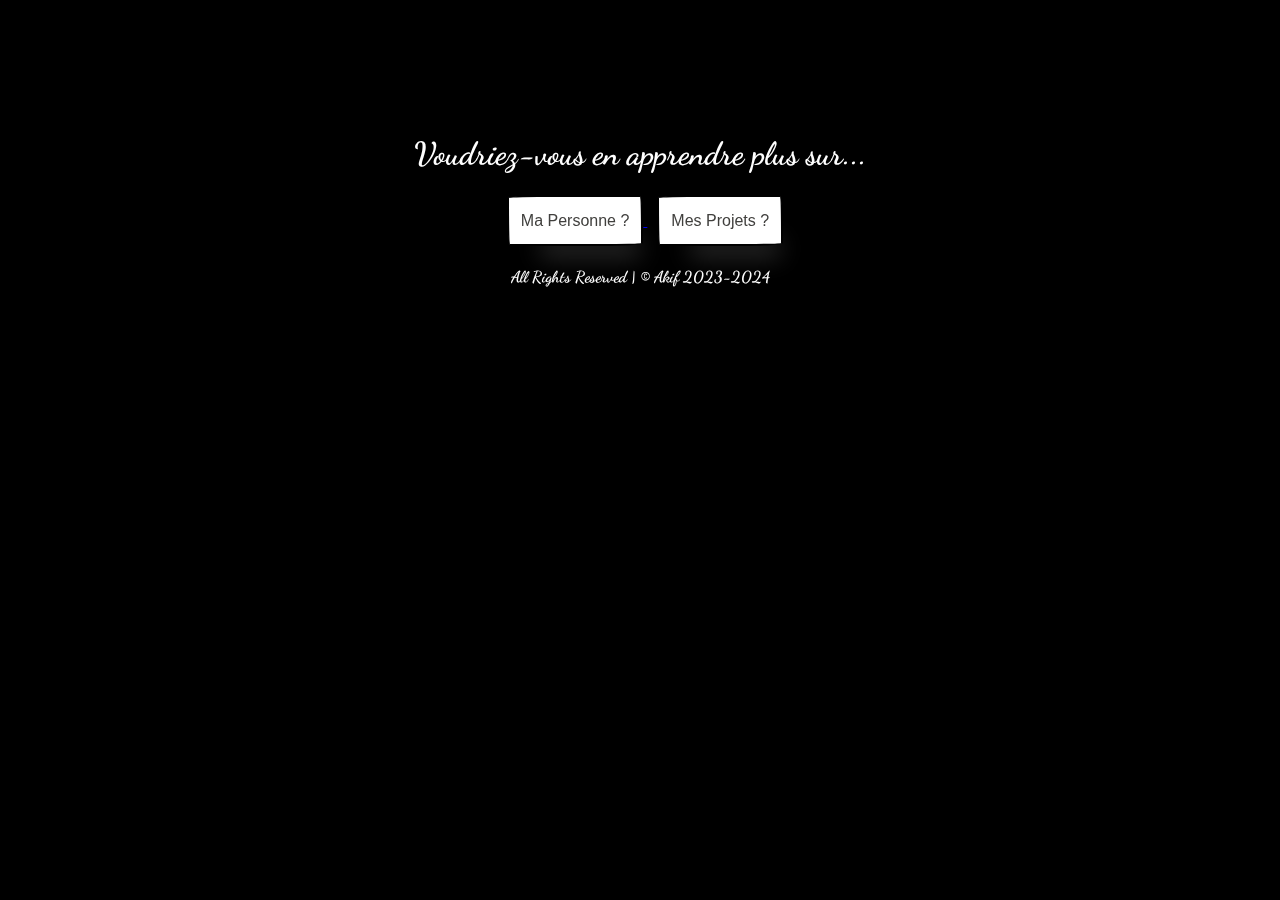
<file: index.html>
<!DOCTYPE html>
<html lang="en">
  <head>
    <meta charset="UTF-8">
    <meta name="viewport" content="width=device-width, initial-scale=1.0">
    <meta http-equiv="X-UA-Compatible" content="ie=edge">
    <title>|-- Présentation | Aslan. Akif --|</title>
    <link rel="stylesheet" href="style.css">
    <link rel="icon" href="IMG/logo.ico" type="image/x-icon">
    <link rel="preconnect" href="https://fonts.googleapis.com">
    <link rel="preconnect" href="https://fonts.gstatic.com" crossorigin>
    <link href="https://fonts.googleapis.com/css2?family=Dancing+Script:wght@500&display=swap" rel="stylesheet">
  </head>

  <body>
    <header>

    </header>
    <!-- ANIMATION BACKGROUND -->
    <div class="foreground">
        <main class="center">
            <div class="centerElement">
                <h1 class="title"> Voudriez-vous en apprendre plus sur...</h1>
                <a href="presentation.html">
                    <button class="button-55" type="button" enabled>
                        Ma Personne ?                   
                    </button>
                    </a>
    
                    <a href="projets.html">
                        <button class="button-55" type="button" enabled>
                            Mes Projets ?                   
                        </button>
                        </a>
                        <h4 class="title"> All Rights Reserved | © Akif
                          2023-2024
                          </h4>
            </div>
        </main>
    </div>

    <div class="midground">
      <div class="tuna"></div>
    </div>
    
    <div class="background">
    </div>
    <!-- FIN ANIMATION -->

  </body>
</html>
</file>
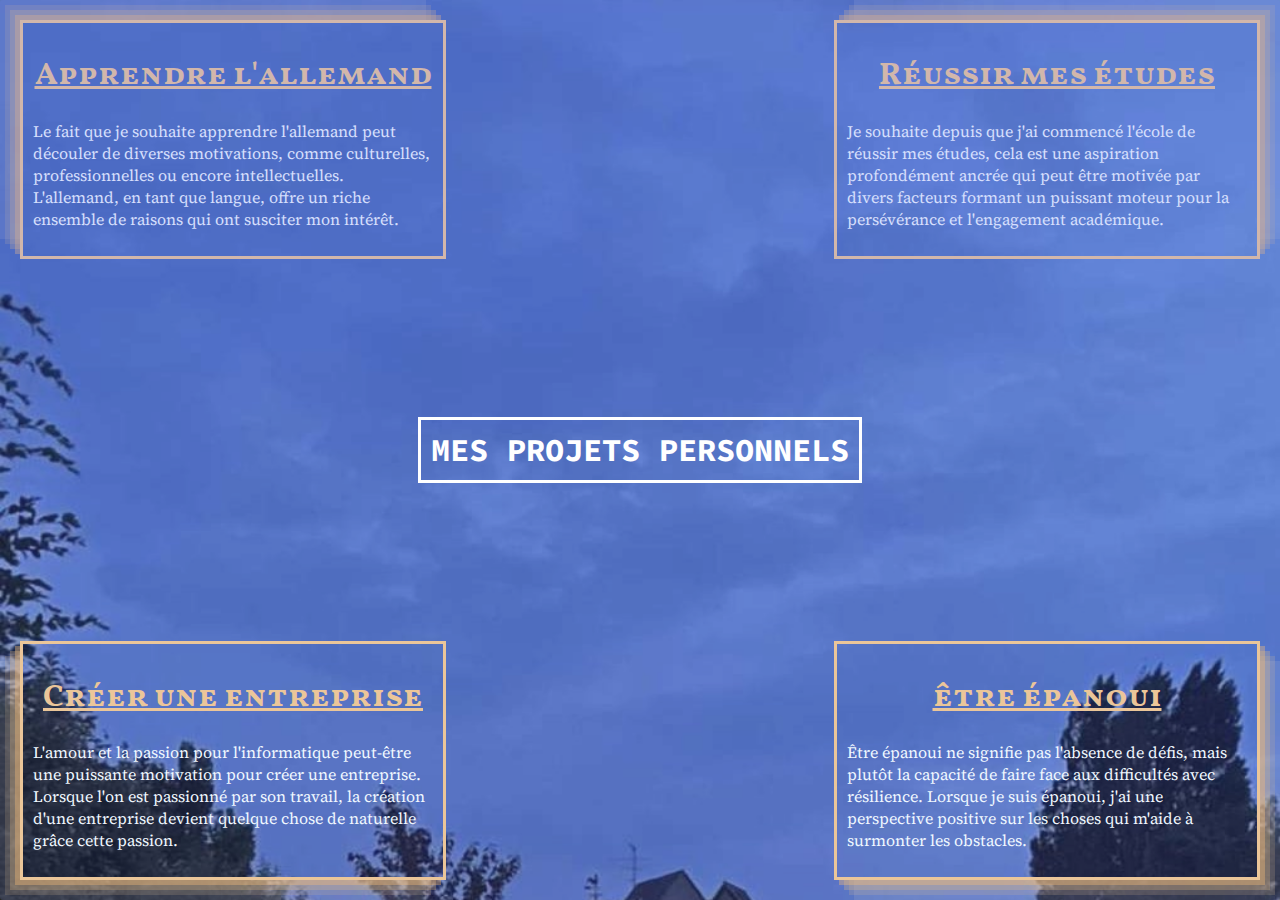
<file: projets.html>
<!DOCTYPE html>
<html lang="en">
  <head>
    <meta charset="UTF-8">
    <meta name="viewport" content="width=device-width, initial-scale=1.0">
    <meta http-equiv="X-UA-Compatible" content="ie=edge">
    <title>My Website</title>
    <link rel="stylesheet" href="main.css">
    <link rel="icon" href="IMG/logo.ico" type="image/x-icon">
    <link rel="preconnect" href="https://fonts.googleapis.com">
    <link rel="preconnect" href="https://fonts.gstatic.com" crossorigin>
    <link href="https://fonts.googleapis.com/css2?family=Vollkorn+SC&display=swap" rel="stylesheet">
    <link href="https://fonts.googleapis.com/css2?family=Source+Serif+4:opsz,wght@8..60,300&display=swap" rel="stylesheet">
  </head>
    <body>
      <div class="pGh">
          <h1 class="title">
            Apprendre l'allemand 
          </h1>
          <p>
            Le fait que je souhaite apprendre l'allemand peut découler de diverses motivations, comme culturelles, professionnelles ou encore intellectuelles. <br>L'allemand, en tant que langue, offre un riche ensemble de raisons qui ont susciter mon intérêt.
          </p>
      </div>
      <div class="pDh">
        <h1 class="title">
          Réussir mes études
          </h1>
          <p>
            Je souhaite depuis que j'ai commencé l'école de réussir mes études, cela est une aspiration profondément ancrée qui peut être motivée par divers facteurs formant un puissant moteur pour la persévérance et l'engagement académique. 
          </p>
      </div>
      <div class="center">
        <h1>
          Mes Projets personnels 
          </h1>
       </div>
       <div class="pGb">
        <h1 class="title">
          Créer une entreprise
          </h1>
          <p>
            L'amour et la passion pour l'informatique peut-être une puissante motivation pour créer une entreprise. Lorsque l'on est passionné par son travail, la création d'une entreprise devient quelque chose de naturelle grâce cette passion.
          </p>
       </div>
       <div class="pDb">
        <h1 class="title">
          être épanoui
          </h1>
          <p>
            Être épanoui ne signifie pas l'absence de défis, mais plutôt la capacité de faire face aux difficultés avec résilience. Lorsque je suis épanoui, j'ai une perspective positive sur les choses qui m'aide à surmonter les obstacles.
          </p>
       </div>
    </body>
</html>
</file>
<file: style.css>
body, html {
    background-color: #000;
    color: #fff;
    width: 100%;
    height: 100%;
    margin: 0;
    padding: 0;
    overflow: hidden;
    font-family: 'Dancing Script', cursive;
    z-index: 5;
}


main.center{
    text-align: center;
    margin-top: 5%;
    z-index: 5;
}

.centerElement{
    display: inline-block;
    padding: 50px;
    border-radius: 3px;
    z-index: 5;
}


/* BUTTON LIEN */
.button-55 {
  align-self: center;
  background-color: #fff;
  background-image: none;
  background-position: 0 90%;
  background-repeat: repeat no-repeat;
  background-size: 4px 3px;
  border-radius: 15px 225px 255px 15px 15px 255px 225px 15px;
  border-style: solid;
  border-width: 2px;
  box-shadow: rgba(255, 255, 255, 0.2) 15px 28px 25px -18px;
  box-sizing: border-box;
  color: #41403e;
  display: inline-block;
  font-size: 1rem;
  line-height: 23px;
  outline: none;
  padding: .75rem;
  text-decoration: none;
  transition: all 235ms ease-in-out;
  border-bottom-left-radius: 15px 255px;
  border-bottom-right-radius: 225px 15px;
  border-top-left-radius: 255px 15px;
  border-top-right-radius: 15px 225px;
  user-select: none;
  -webkit-user-select: none;
  cursor: pointer;
  z-index: 5;
  margin-left: 10px;
}

.button-55:hover {
  box-shadow: rgba(0, 0, 0, .3) 2px 8px 8px -5px;
  transform: translate3d(0, 2px, 0);
}

.button-55:focus {
  box-shadow: rgba(0, 0, 0, .3) 2px 8px 4px -6px;
}

a.lien{
    text-decoration: none;
    color: black;
    cursor: pointer;
    z-index: 5;
}

/* FIN BUTTON */

/* ---ANIMATION---  */

/* BACKGROUND ANIMATION */
.tuna {
  animation: walk-cycle 1s steps(12) infinite;
  background: url(http://stash.rachelnabors.com/img/codepen/tuna_sprite.png) 0 0 no-repeat; 
  height: 200px;
  width: 400px;
  position: absolute;
  bottom: 1px;
  left: 50%;
  margin-left: -200px;
  transform: translateZ(0); /* offers a bit of a performance boost by pushing some of this processing to the GPU in Safari*/
}

@keyframes walk-cycle {  
  0% {background-position: 0 0; } 
  100% {background-position: 0 -2391px; } 
}

.foreground, .midground, .background {
  width: 100%;
  height: 100%;
  position: absolute;
  top: 0; left: 0;
  transform : translate3d(0,0,0); 
}

.foreground {
  animation: parallax_fg linear 10s infinite both;
  background:  url(http://stash.rachelnabors.com/24ways2012/foreground_grass.png) 0 100% repeat-x;
  z-index: 3;
}

@keyframes parallax_fg {  
  0% { background-position: -3584px 100%;} 
  100% {background-position: 0 100%; } 
}

.midground {
  animation: parallax_mg linear 20s infinite;
  background:  url(http://stash.rachelnabors.com/24ways2012/midground_grass.png) 0 100% repeat-x;
  z-index: 2;
}

@keyframes parallax_mg {  
  0% { background-position: -3000px 100%;} 
  100% {background-position: 0 100%; } 
}

.background {
  background-image:
    url(http://stash.rachelnabors.com/24ways2012/background_mountain5.png),
    url(http://stash.rachelnabors.com/24ways2012/background_mountain4.png),
    url(http://stash.rachelnabors.com/24ways2012/background_mountain3.png),
    url(http://stash.rachelnabors.com/24ways2012/background_mountain2.png),
    url(http://stash.rachelnabors.com/24ways2012/background_mountain1.png);
  background-repeat: repeat-x;
  background-position: 0 100%;
  animation: parallax_bg linear 40s infinite;
}

@keyframes parallax_bg {
  100% { background-position-x: 2400px, 2000px, 1800px, 1600px, 1200px;}
}

body {
    background: linear-gradient(top, rgba(255,255,255,1) 0%,rgba(255,255,255,0) 100%),
    #d2d2d2 url(http://stash.rachelnabors.com/24ways2012/background_clouds.png);
}

/* FIN ANIMATION */
</file>
<file: main.css>
@import url('https://fonts.googleapis.com/css?family=Source+Code+Pro:200');

body  {
    background-image: url('IMG/background.JPG');
    
    background-size: cover;
        -webkit-animation: slidein 35s;
        animation: slidein 35s;

        -webkit-animation-fill-mode: forwards;
        animation-fill-mode: forwards;

        -webkit-animation-iteration-count: infinite;
        animation-iteration-count: infinite;

        -webkit-animation-direction: alternate;
        animation-direction: alternate;              
}

@-webkit-keyframes slidein {
from {background-position: center; background-size:1000px; }
to {background-position: top;background-size:1050px;}
}

@keyframes slidein {
from {background-position: center;background-size:1770px; }
to {background-position: top;background-size:2010px;}

}

.center
{
  display: flex;
  align-items: center;
  justify-content: center;
  position: absolute;
  margin: auto;
  top: 0;
  right: 0;
  bottom: 0;
  left: 0;
  background: rgba(111, 123, 245, 0.2);
  border-radius: 3px;
}
.center h1{
  text-align:center;
  color:white;
  font-family: 'Source Code Pro', monospace;
  text-transform:uppercase;
  border: 3px solid white;
  padding: 10px;
}

div.pGh{
    width: 400px;
    height: fit-content;
    position: absolute;
    left: 0;
    top: 0;
    border: 3px solid rgb(235,198,153);
    box-shadow: rgba(240,185,121, 0.4) -5px -5px, rgba(222, 184, 135, 0.3) -10px -10px, rgba(213, 183, 144, 0.2) -15px -15px,rgba(255,245,238, 0.1) -20px -20px;
    margin: 20px;
    padding: 10px;
}

div.pGb{
  width: 400px;
  height: fit-content;
  position: absolute;
  left: 0;
  bottom: 0;
  border: 3px solid rgb(235,198,153);
  box-shadow: rgba(240,185,121, 0.4) -5px 5px, rgba(222, 184, 135, 0.3) -10px 10px, rgba(213, 183, 144, 0.2) -15px 15px,rgba(255,245,238, 0.1) -20px 20px;
  margin: 20px;
  padding: 10px;
}

div.pDh{
  width: 400px;
  height: fit-content;
  position: absolute;
  right: 0;
  top: 0;
  border: 3px solid rgb(235,198,153);
  box-shadow: rgba(240,185,121, 0.4) 5px -5px, rgba(222, 184, 135, 0.3) 10px -10px, rgba(213, 183, 144, 0.2) 15px -15px,rgba(255,245,238, 0.1) 20px -20px;
  margin: 20px;
  padding: 10px;
}

div.pDb{
  width: 400px;
  height: fit-content;
  position: absolute;
  right: 0;
  bottom: 0;
  border: 3px solid rgb(235,198,153);
  box-shadow: rgba(240,185,121, 0.4) 5px 5px, rgba(222, 184, 135, 0.3) 10px 10px, rgba(213, 183, 144, 0.2) 15px 15px,rgba(255,245,238, 0.1) 20px 20px;
  margin: 20px;
  padding: 10px;
}



h1.title{
    text-align:center;
    color:white;
    font-family: 'Vollkorn SC', serif;
    text-decoration: underline;
    color: rgb(235,198,153);
    
}

p{
    color: aliceblue;
    font-family: 'Source Serif 4', serif;
}
</file>
